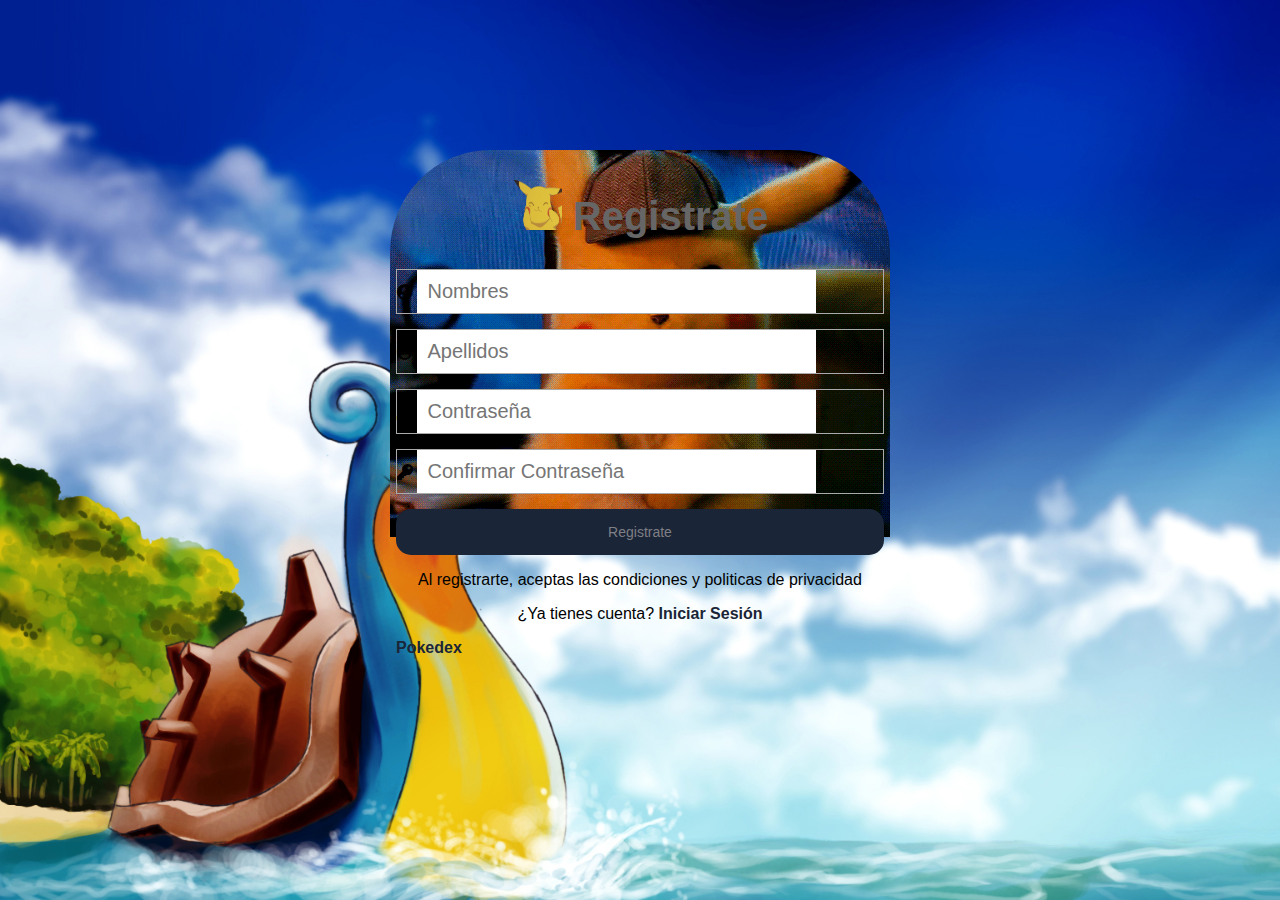
<file: ind.html>
<!DOCTYPE html>
<html lang="es">
	<head>
		<meta charset="UTF-8">
		<title>Registrarte</title>
		<link rel="stylesheet"  href="https://use.fontawesome.com/releases/v5.6.3/css/all.css">
		<link rel="stylesheet" href="css/style2.css">

	    <style type="text/css">

        </style>
</head>
	<body>
		<form class="formulario">

			
			<h1> <img src="images/11.gif" width="50" height="50"> <span class="Estilo2">Registrate</span></h1>
			<div class="contenedor">

				<div class="input-contenedor">
					<i class="fas fa-user-circle icon"></i>
					<input type="text" placeholder="Nombres">
				</div>
				<div class="input-contenedor">
					<i class="fas fa-user-circle icon"></i>
					<input type="text" placeholder="Apellidos">
				</div>

				<div class="input-contenedor">
					<i class="fas fa-key icon"></i>
					<input type="Password" placeholder="Contraseña">
				</div>
				<div class="input-contenedor">
					<i class="fas fa-key icon"></i>
					<input type="Password" placeholder="Confirmar Contraseña">
				</div>

				<input type="submit" value="Registrate" class="button">
				<p>Al registrarte, aceptas las condiciones y politicas de privacidad</p>
				<p>¿Ya tienes cuenta? <a class="link" href="loginvista.html">Iniciar Sesión</a></p>
				<a class="link" href="index.html">Pokedex</a>


			</div>
		</form>
		<script type="https://ajax.googleapis.com/ajax/libs/angularjs/1.7.8/angular.min.js"></script>
		<script type="text/javascript"></script>
		<script src="lib/angular.js"></script>
		<script src="js/script.js"></script>
	</body>
</html>
</file>
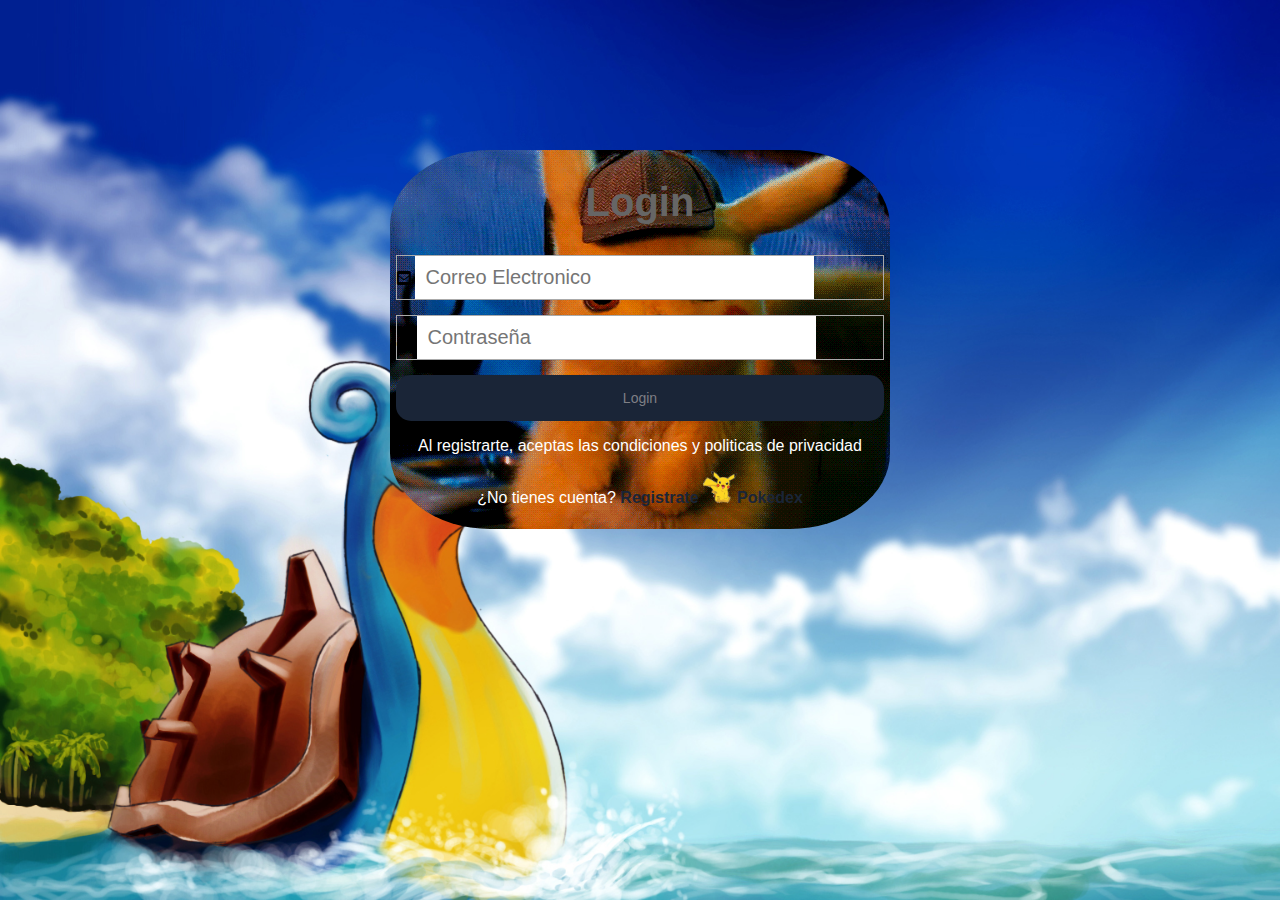
<file: loginvista.html>
<!DOCTYPE html>
<html lang="es">
	<head>
		<meta charset="UTF-8">
		<title>Login</title>
		<link rel="stylesheet"  href="https://use.fontawesome.com/releases/v5.6.3/css/all.css">
		<link rel="stylesheet" href="css/style2.css">
	    <style type="text/css">
<!--
.Estilo1 {
	color: #666666;
	font-weight: bold;
}
.Estilo2 {color: #FFFFFF}
-->
        </style>
</head>
	<body>
		<form class="formulario">
			
			<h1 class="Estilo1">Login</h1>
			<div class="contenedor">

				<div class="input-contenedor">
					<i class="fas fa-envelope-square icon"></i>
					<input type="text" placeholder="Correo Electronico">
				</div>

				<div class="input-contenedor">
					<i class="fas fa-key icon"></i>
					<input type="Password" placeholder="Contraseña">
				</div>
				<input name="submit" type="submit" class="button" value="Login">
				<p class="Estilo2">Al registrarte, aceptas las condiciones y politicas de privacidad</p>
				<p><span class="Estilo2">¿No tienes cuenta? </span><a class="link" href="ind.html">Registrate </a><img src="images/hol.gif" width="34" height="32"><a class="link" href="index.html">Pokedex</a></p>


			</div>
		</form>
		<script type="https://ajax.googleapis.com/ajax/libs/angularjs/1.7.8/angular.min.js"></script>
		<script type="text/javascript"></script>
		<script src="lib/angular.js"></script>
		<script src="js/script.js"></script>
	</body>
</html>
</file>
<file: css/style2.css>
body{
	font-family: Arial, Helvetica, sean-serif;
	background: url(../images/fon.jpg);
	background-size: cover;
	background-attachment: fixed;
	background-repeat: no-repeat;
	overflow: hidden;
	margin: 0;
}
* {
	box-sizing: border-box;
}

.Estilo2 {
	color: #666666
}
.contenedor {
	width: 100%;
	padding:inherit;
}
.formulario{
	background:url(../images/cc71afdb6b3e2460262210b6668e2d15.gif);
	background-repeat:no-repeat;
	margin-top: 100px;
	padding:3px;
}
h1 {
	text-align: center;
	color: #1a2537;
	font-size: 40px;
}
input[type="text"],
input[type="password"]{
	font-size: 20px;
	width: 82%;
	padding: 10px;
	border: none;
}
.input-contenedor{
	margin-bottom: 15px;
	border: 1px solid #aaa;
}
.button{
	border: none;
	width: 100%;
	color: #7F7F85;
	font-size: 14px;
	background: #1a2537;
	padding: 15px 20px;
	border-radius:15px;
	cursor: pointer; 
}
.button:hover{
	background: cadetblue;
}
p{
	text-align: center;
}
.link{
	text-decoration: none;
	color: #1a2537;
	font-weight: 600;
}
.link:hover{
	color: cadetblue;
}
@media(min-width: 768px)
{
	.formulario{
		margin: auto;
		width: 500px;
		margin-top: 150px;
		border-radius: 20%;
	}
}
</file>
